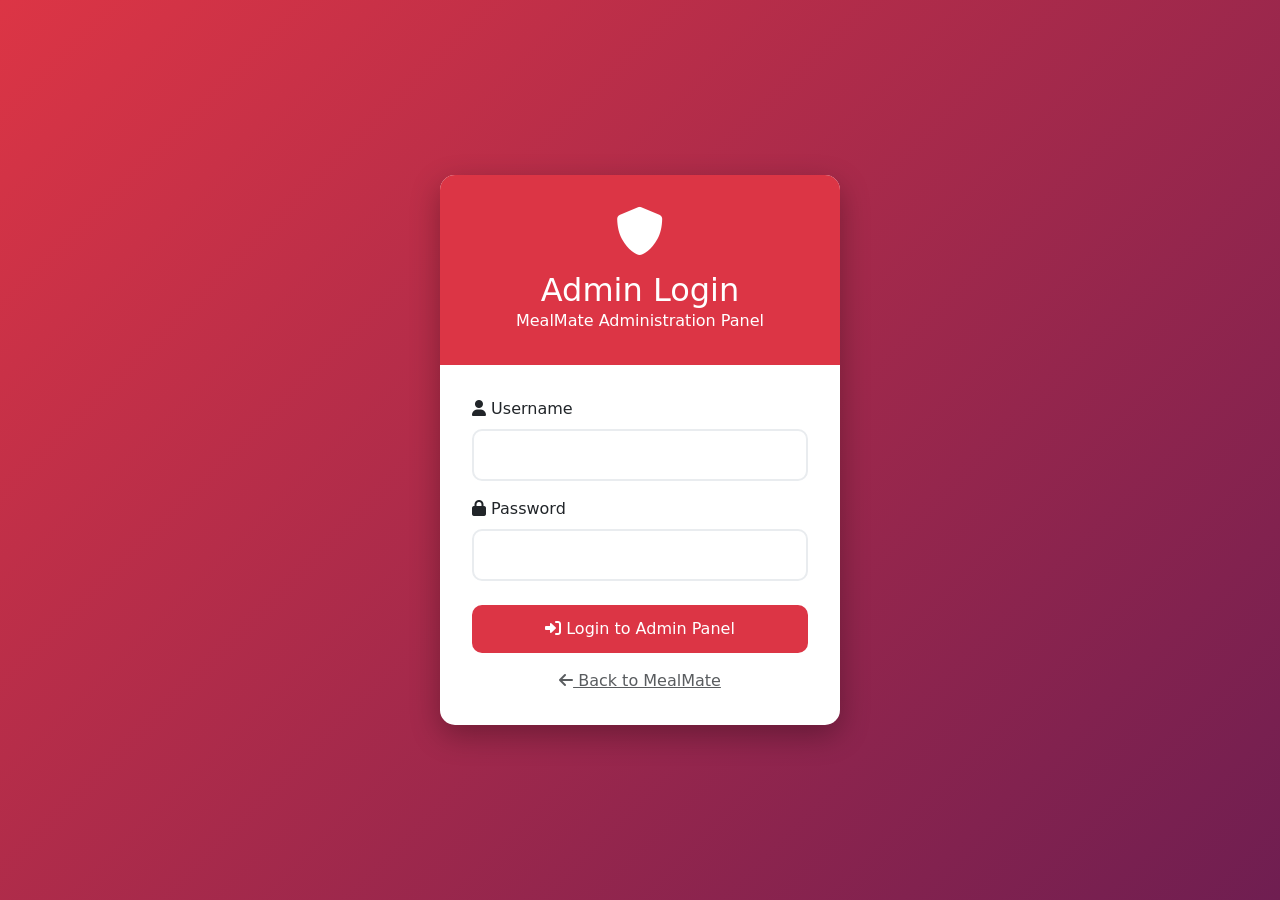
<file: templates/admin/login.html>
<!DOCTYPE html>
<html lang="en">
<head>
    <meta charset="UTF-8">
    <meta name="viewport" content="width=device-width, initial-scale=1.0">
    <title>Admin Login - MealMate</title>
    <link href="https://cdn.jsdelivr.net/npm/bootstrap@5.1.3/dist/css/bootstrap.min.css" rel="stylesheet">
    <link rel="stylesheet" href="https://cdnjs.cloudflare.com/ajax/libs/font-awesome/6.0.0/css/all.min.css">
    <style>
        body {
            background: linear-gradient(135deg, #dc3545, #6f1e51);
            min-height: 100vh;
            display: flex;
            align-items: center;
            justify-content: center;
        }
        .login-card {
            background: white;
            border-radius: 15px;
            box-shadow: 0 10px 30px rgba(0,0,0,0.3);
            overflow: hidden;
            max-width: 400px;
            width: 100%;
        }
        .login-header {
            background: #dc3545;
            color: white;
            padding: 2rem;
            text-align: center;
        }
        .login-header h2 {
            margin: 0;
            font-weight: 300;
        }
        .login-body {
            padding: 2rem;
        }
        .form-control {
            border-radius: 10px;
            border: 2px solid #e9ecef;
            padding: 12px 15px;
        }
        .form-control:focus {
            border-color: #dc3545;
            box-shadow: 0 0 0 0.2rem rgba(220, 53, 69, 0.25);
        }
        .btn-login {
            background: #dc3545;
            border: none;
            border-radius: 10px;
            padding: 12px;
            font-weight: 500;
            color: white;
            width: 100%;
        }
        .btn-login:hover {
            background: #c82333;
            color: white;
        }
        .alert {
            border-radius: 10px;
        }
    </style>
</head>
<body>
    <div class="login-card">
        <div class="login-header">
            <i class="fas fa-shield-alt fa-3x mb-3"></i>
            <h2>Admin Login</h2>
            <p class="mb-0">MealMate Administration Panel</p>
        </div>
        
        <div class="login-body">
            <div id="loginMessage" class="alert alert-danger d-none" role="alert"></div>
            
            <form id="adminLoginForm">
                <div class="mb-3">
                    <label for="username" class="form-label">
                        <i class="fas fa-user"></i> Username
                    </label>
                    <input type="text" class="form-control" id="username" name="username" required>
                </div>
                
                <div class="mb-4">
                    <label for="password" class="form-label">
                        <i class="fas fa-lock"></i> Password
                    </label>
                    <input type="password" class="form-control" id="password" name="password" required>
                </div>
                
                <button type="submit" class="btn btn-login">
                    <i class="fas fa-sign-in-alt"></i> Login to Admin Panel
                </button>
            </form>
            
            <div class="text-center mt-3">
                <a href="{{ url_for('index') }}" class="text-muted">
                    <i class="fas fa-arrow-left"></i> Back to MealMate
                </a>
            </div>
        </div>
    </div>

    <script src="https://cdn.jsdelivr.net/npm/bootstrap@5.1.3/dist/js/bootstrap.bundle.min.js"></script>
    <script>
        document.getElementById('adminLoginForm').addEventListener('submit', async function(e) {
            e.preventDefault();
            
            const formData = new FormData(this);
            const data = Object.fromEntries(formData);
            
            try {
                const response = await fetch('/admin/login', {
                    method: 'POST',
                    headers: {
                        'Content-Type': 'application/json',
                    },
                    body: JSON.stringify(data)
                });
                
                const result = await response.json();
                
                if (result.success) {
                    window.location.href = result.redirect || '/admin/dashboard';
                } else {
                    showMessage(result.message, 'danger');
                }
            } catch (error) {
                showMessage('Login failed. Please try again.', 'danger');
            }
        });
        
        function showMessage(message, type) {
            const messageDiv = document.getElementById('loginMessage');
            messageDiv.className = `alert alert-${type}`;
            messageDiv.textContent = message;
            messageDiv.classList.remove('d-none');
        }
    </script>
</body>
</html>
</file>
